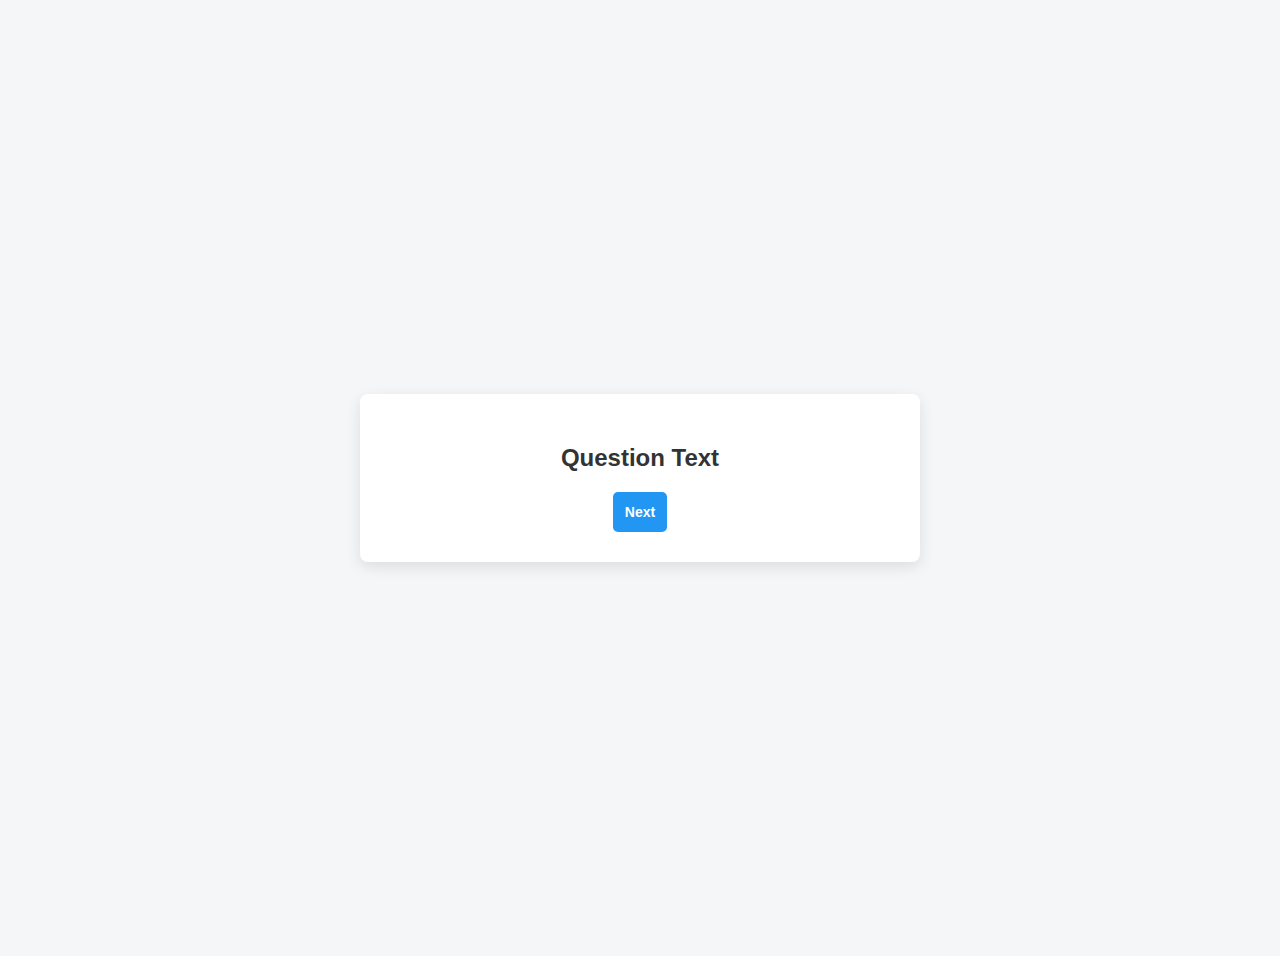
<file: Quiz App/index.html>
<!DOCTYPE html>
<html lang="en">
<head>
  <meta charset="UTF-8">
  <title>Quiz App</title>
  <link rel="stylesheet" href="style.css">
</head>
<body>

  <div class="quiz-container">
    <h2 id="question">Question Text</h2>

    <div id="answers">
      <!-- Answer buttons will be inserted here -->
    </div>

    <button id="next-btn">Next</button>

    <div id="result" class="hide">
      <h3>Your Score: <span id="score"></span></h3>
      <button id="restart-btn">Restart Quiz</button>
    </div>
  </div>

  <script src="script.js"></script>
</body>
</html>
</file>
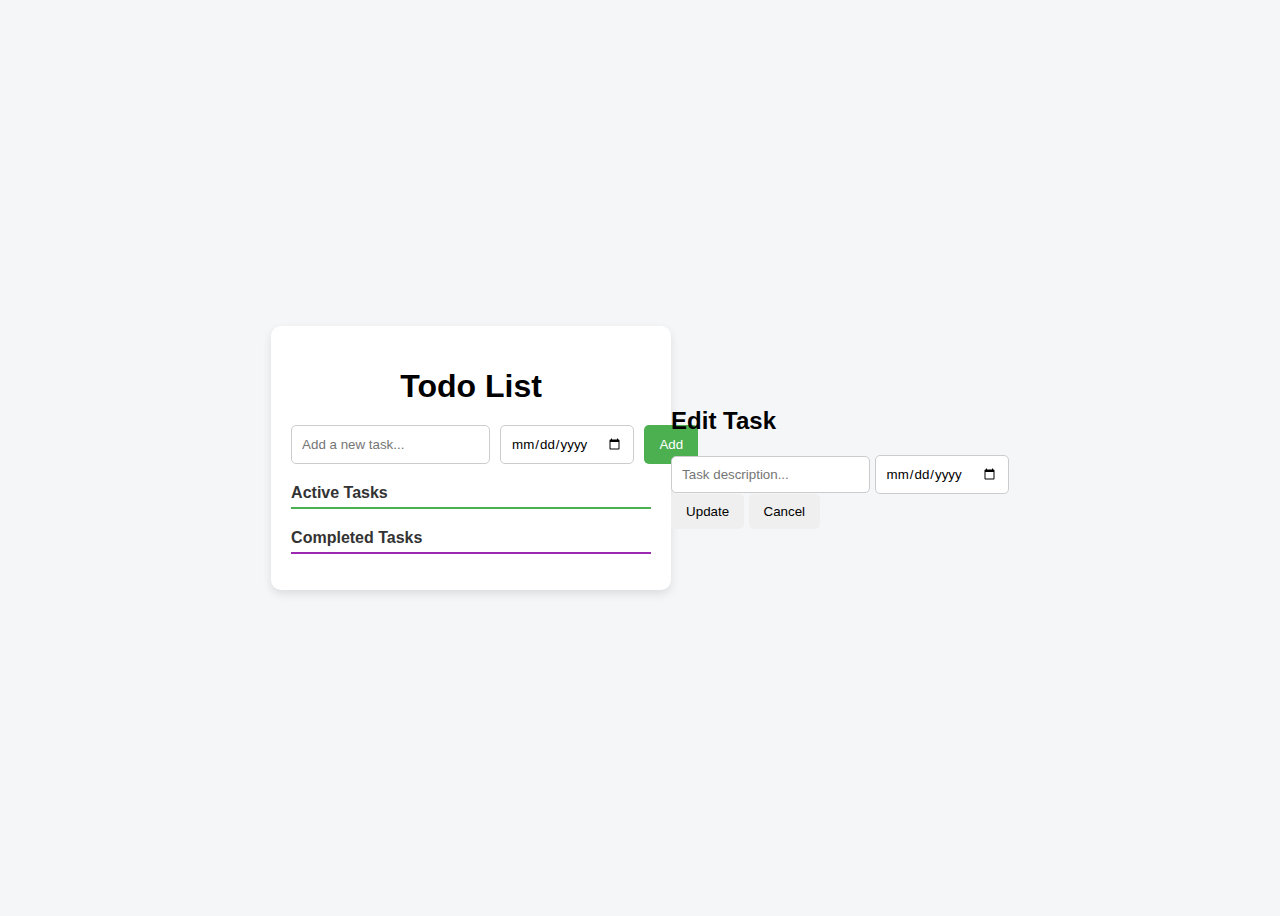
<file: Todo List/index.html>
<!DOCTYPE html>
<html lang="en">
<head>
  <meta charset="UTF-8" />
  <meta name="viewport" content="width=device-width, initial-scale=1.0" />
  <title>Todo List</title>
  <link rel="stylesheet" href="main.css">
</head>
<body>
  <div class="todo-container">
    <h1>Todo List</h1>

    <div class="input-group">
      <input type="text" id="taskInput" placeholder="Add a new task..." />
      <input type="date" id="taskDate" />
      <button class="add-btn" id="addTaskBtn">Add</button>
    </div>

    <div class="tasks-section">
      <h2>Active Tasks</h2>
      <ul id="taskList"></ul>
    </div>

    <div class="completed-section">
      <h2>Completed Tasks</h2>
      <ul id="completedList"></ul>
    </div>
  </div>

  <!-- Edit Modal -->
  <div id="editModal" class="modal">
    <div class="modal-content">
      <h2>Edit Task</h2>
      <input type="text" id="modalTaskInput" placeholder="Task description..." />
      <input type="date" id="modalTaskDate" />
      <div class="modal-buttons">
        <button id="modalUpdateBtn" class="modal-update-btn">Update</button>
        <button id="modalCancelBtn" class="modal-cancel-btn">Cancel</button>
      </div>
    </div>
  </div>

  <script src="index.js">
    
  </script>
</body>
</html>
</file>
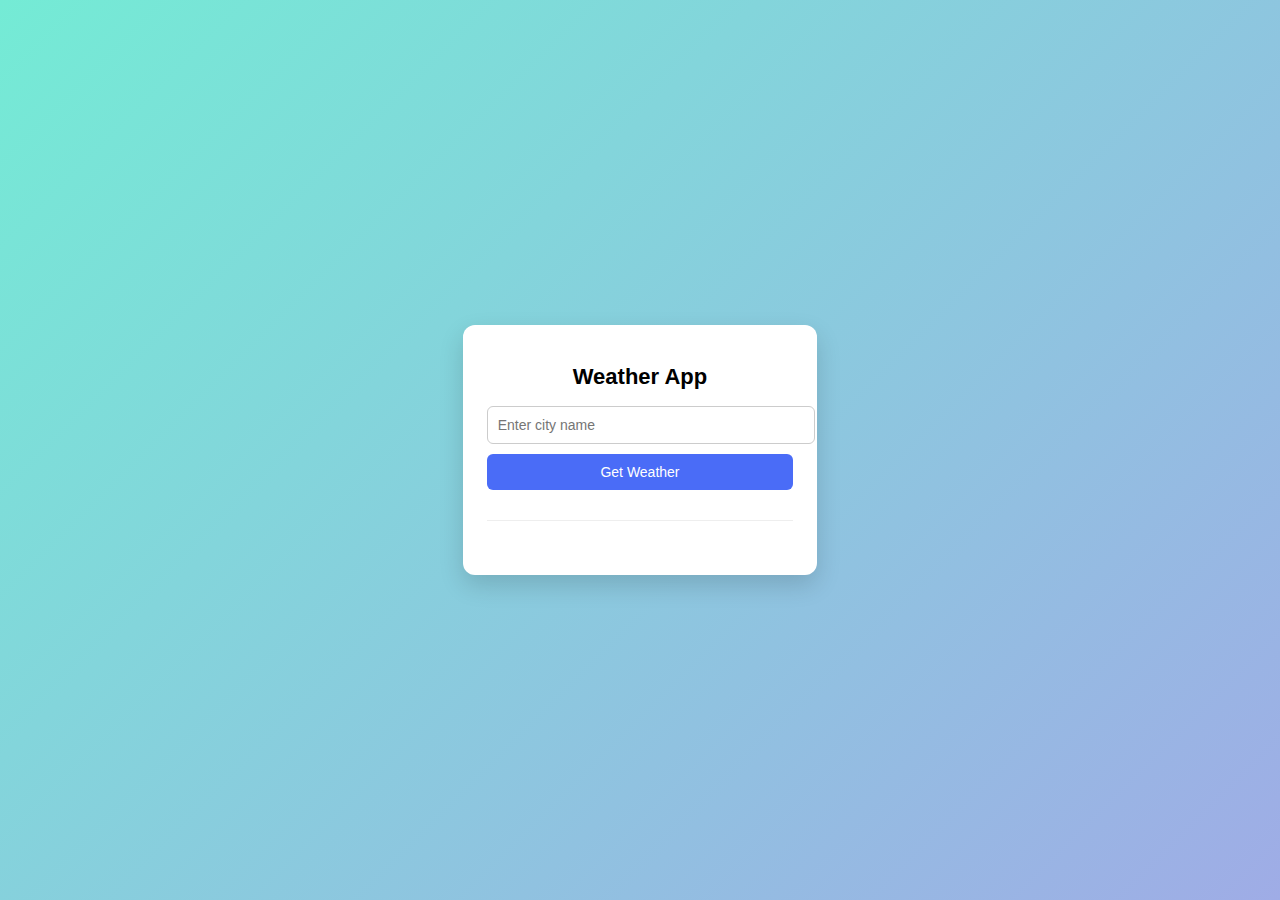
<file: Weather App/index.html>
<!DOCTYPE html>
<html lang="en">
<head>
  <meta charset="UTF-8" />
  <meta name="viewport" content="width=device-width, initial-scale=1.0" />
  <title>Weather App</title>
  <link rel="stylesheet" href="main.css">
</head>
<body>
  <div class="weather-app">
    <h1>Weather App</h1>

    <input type="text" id="cityInput" placeholder="Enter city name" />
    <button id="searchBtn">Get Weather</button>

    <div class="weather-result" id="weatherResult"></div>
    <div class="forecast-container" id="forecastResult"></div>
    <div class="error" id="errorMsg"></div>
  </div>

  <script src="index.js">
   
  </script>
</body>
</html>
</file>
<file: Quiz App/style.css>
body {
  font-family: Arial, sans-serif;
  background: #f4f6f8;
  display: flex;
  justify-content: center;
  align-items: center;
  min-height: 100vh;
  padding: 20px;
}

.quiz-container {
  background: #fff;
  padding: 30px;
  max-width: 500px;
  width: 100%;
  border-radius: 8px;
  box-shadow: 0 5px 15px rgba(0,0,0,0.1);
  text-align: center;
}

.question-indicator {
  color: #666;
  margin-bottom: 15px;
  font-size: 14px;
}

#question {
  margin: 20px 0;
  color: #333;
}

#answers {
  margin: 20px 0;
}

#answers button {
  display: block;
  width: 100%;
  margin: 10px 0;
  padding: 12px;
  border: 2px solid #e0e0e0;
  border-radius: 5px;
  cursor: pointer;
  background: #fff;
  font-size: 14px;
  transition: all 0.3s ease;
}

#answers button:hover {
  border-color: #2196f3;
  background: #f0f8ff;
}

#answers button.selected {
  background: #2196f3;
  color: white;
  border-color: #2196f3;
}

#answers button:disabled {
  cursor: not-allowed;
  opacity: 0.5;
}

.button-container {
  display: flex;
  gap: 10px;
  margin-top: 20px;
}

#prev-btn,
#next-btn,
#back-to-quiz-btn,
#submit-btn,
#restart-btn {
  flex: 1;
  padding: 12px;
  border: none;
  border-radius: 5px;
  cursor: pointer;
  font-size: 14px;
  font-weight: bold;
  transition: all 0.3s ease;
}

#prev-btn,
#next-btn {
  background: #2196f3;
  color: white;
}

#prev-btn:hover:not(:disabled),
#next-btn:hover:not(:disabled) {
  background: #0b7dda;
}

#next-btn:disabled {
  background: #ccc;
  cursor: not-allowed;
  opacity: 0.6;
}

#back-to-quiz-btn {
  background: #757575;
  color: white;
}

#back-to-quiz-btn:hover {
  background: #616161;
}

.submit-btn {
  background: #4caf50 !important;
  color: white;
}

.submit-btn:hover {
  background: #45a049 !important;
}

#restart-btn {
  background: #2196f3;
  color: white;
  width: 100%;
  margin-top: 20px;
}

#restart-btn:hover {
  background: #0b7dda;
}

.hide {
  display: none !important;
}

/* Review Section */
#review-section {
  max-height: 600px;
  overflow-y: auto;
}

.review-item {
  background: #f9f9f9;
  padding: 15px;
  margin: 12px 0;
  border-radius: 5px;
  border-left: 4px solid #2196f3;
  text-align: left;
}

.review-item h4 {
  margin: 0 0 10px 0;
  color: #333;
}

.review-answer {
  color: #666;
  font-size: 14px;
}

/* Results Section */
.score-summary {
  background: #f0f8ff;
  padding: 30px;
  margin: 20px 0;
  border-radius: 8px;
  border: 2px solid #2196f3;
}

.score-summary h3 {
  margin: 0 0 20px 0;
  color: #333;
}

.score-display {
  font-size: 48px;
  color: #2196f3;
  margin: 10px 0;
  font-weight: bold;
}

.score-total {
  font-size: 24px;
  color: #666;
}

.score-percentage {
  font-size: 24px;
  color: #4caf50;
  margin-top: 10px;
  font-weight: bold;
}

.results-details {
  margin: 20px 0;
  text-align: left;
}

.results-details h3 {
  text-align: center;
  color: #333;
  margin-bottom: 15px;
}

#results-content {
  max-height: 400px;
  overflow-y: auto;
}

.result-item {
  background: #f9f9f9;
  padding: 15px;
  margin: 12px 0;
  border-radius: 5px;
  border-left: 4px solid #2196f3;
}

.result-item h4 {
  margin: 0 0 10px 0;
  color: #333;
}

.result-correct {
  color: #4caf50;
  font-size: 14px;
  margin: 8px 0;
}

.result-wrong {
  color: #f44336;
  font-size: 14px;
  margin: 8px 0;
}

/* Success Notification Popup */
.notification-popup {
  position: fixed;
  top: 0;
  left: 0;
  right: 0;
  bottom: 0;
  background: rgba(0, 0, 0, 0.5);
  display: flex;
  justify-content: center;
  align-items: center;
  z-index: 1000;
}

.notification-content {
  background: #fff;
  padding: 40px;
  border-radius: 10px;
  box-shadow: 0 10px 30px rgba(0,0,0,0.3);
  text-align: center;
  max-width: 400px;
  animation: popupScale 0.3s ease-in-out;
}

.notification-content h3 {
  color: #4caf50;
  font-size: 24px;
  margin: 0 0 10px 0;
}

.notification-content p {
  color: #666;
  margin: 0 0 20px 0;
  font-size: 16px;
}

.view-results-btn {
  background: #4caf50;
  color: white;
  padding: 12px 30px;
  border: none;
  border-radius: 5px;
  font-size: 16px;
  font-weight: bold;
  cursor: pointer;
  transition: all 0.3s ease;
}

.view-results-btn:hover {
  background: #45a049;
}

@keyframes popupScale {
  from {
    transform: scale(0.8);
    opacity: 0;
  }
  to {
    transform: scale(1);
    opacity: 1;
  }
}
</file>
<file: Todo List/main.css>
* {
      box-sizing: border-box;
      font-family: Arial, sans-serif;
    }

    body {
      background: #f4f6f8;
      display: flex;
      justify-content: center;
      align-items: center;
      min-height: 100vh;
    }

    .todo-container {
      background: #fff;
      width: 100%;
      max-width: 400px;
      padding: 20px;
      border-radius: 10px;
      box-shadow: 0 4px 10px rgba(0, 0, 0, 0.1);
    }

    h1 {
      text-align: center;
      margin-bottom: 20px;
    }

    .input-group {
      display: flex;
      gap: 10px;
    }

    input[type="text"] {
      flex: 1;
      padding: 10px;
      border-radius: 5px;
      border: 1px solid #ccc;
    }

    input[type="date"] {
      padding: 10px;
      border-radius: 5px;
      border: 1px solid #ccc;
      flex: 0.7;
    }

    button {
      padding: 10px 15px;
      border: none;
      border-radius: 5px;
      cursor: pointer;
    }

    .add-btn {
      background: #4caf50;
      color: white;
    }

    .add-btn:hover {
      background: #45a049;
    }

    .tasks-section,
    .completed-section {
      margin-top: 20px;
    }

    .tasks-section h2,
    .completed-section h2 {
      font-size: 16px;
      margin-bottom: 10px;
      color: #333;
      border-bottom: 2px solid #4caf50;
      padding-bottom: 5px;
    }

    .completed-section h2 {
      border-bottom-color: #9c27b0;
    }

    li {
      display: flex;
      align-items: center;
      gap: 10px;
      padding: 10px;
      border-bottom: 1px solid #eee;
    }

    li input[type="checkbox"] {
      cursor: pointer;
      width: 18px;
      height: 18px;
    }

    .task-label {
      flex: 1;
      word-break: break-word;
    }

    li.completed .task-label {
      text-decoration: line-through;
      color: #888;
    }

    .button-container {
      display: flex;
      gap: 5px;
    }

    .edit-btn {
      background: #2196f3;
      color: white;
      padding: 8px 12px;
      font-size: 12px;
      border: none;
      border-radius: 5px;
      cursor: pointer;
    }

    .edit-btn:hover {
      background: #1976d2;
    }

    .delete-btn {
      background: #e53935;
      color: white;
      padding: 8px 12px;
      font-size: 12px;
      border: none;
      border-radius: 5px;
      cursor: pointer;
    }

    .delete-btn:hover {
      background: #c62828;
    }
</file>
<file: Weather App/main.css>
body {
      font-family: Arial, sans-serif;
      background: linear-gradient(135deg, #74ebd5, #9face6);
      min-height: 100vh;
      display: flex;
      align-items: center;
      justify-content: center;
      margin: 0;
    }

    .weather-app {
      background: #fff;
      padding: 24px;
      border-radius: 12px;
      width: 320px;
      text-align: center;
      box-shadow: 0 10px 25px rgba(0, 0, 0, 0.15);
    }

    h1 {
      margin-bottom: 16px;
      font-size: 22px;
    }

    input {
      width: 100%;
      padding: 10px;
      border-radius: 6px;
      border: 1px solid #ccc;
      margin-bottom: 10px;
      font-size: 14px;
    }

    button {
      width: 100%;
      padding: 10px;
      border: none;
      border-radius: 6px;
      background: #4a6cf7;
      color: #fff;
      font-size: 14px;
      cursor: pointer;
    }

    button:hover {
      background: #3958d8;
    }

    .weather-result {
      margin-top: 20px;
    }

    .weather-result img {
      width: 80px;
    }

    .error {
      color: red;
      margin-top: 10px;
      font-size: 14px;
    }

    .forecast-container {
      margin-top: 30px;
      padding-top: 20px;
      border-top: 1px solid #eee;
    }

    .forecast-container h3 {
      margin-top: 0;
      font-size: 18px;
      color: #333;
    }

    .forecast-grid {
      display: grid;
      grid-template-columns: repeat(auto-fit, minmax(80px, 1fr));
      gap: 10px;
      margin-top: 15px;
    }

    .forecast-day {
      background: linear-gradient(135deg, #f0f4ff, #f8faff);
      padding: 12px 8px;
      border-radius: 8px;
      text-align: center;
      border: 1px solid #e0e8ff;
      font-size: 12px;
    }

    .forecast-day p {
      margin: 5px 0;
    }

    .forecast-day strong {
      display: block;
      font-size: 13px;
      margin-bottom: 5px;
      color: #333;
    }

    .forecast-day img {
      width: 50px;
      height: 50px;
    }

    .temp-max {
      color: #ff6b6b;
      font-weight: bold;
    }

    .temp-min {
      color: #4a9eff;
      font-weight: bold;
    }

    .weather-app {
      width: auto;
      max-width: 800px;
    }
</file>
